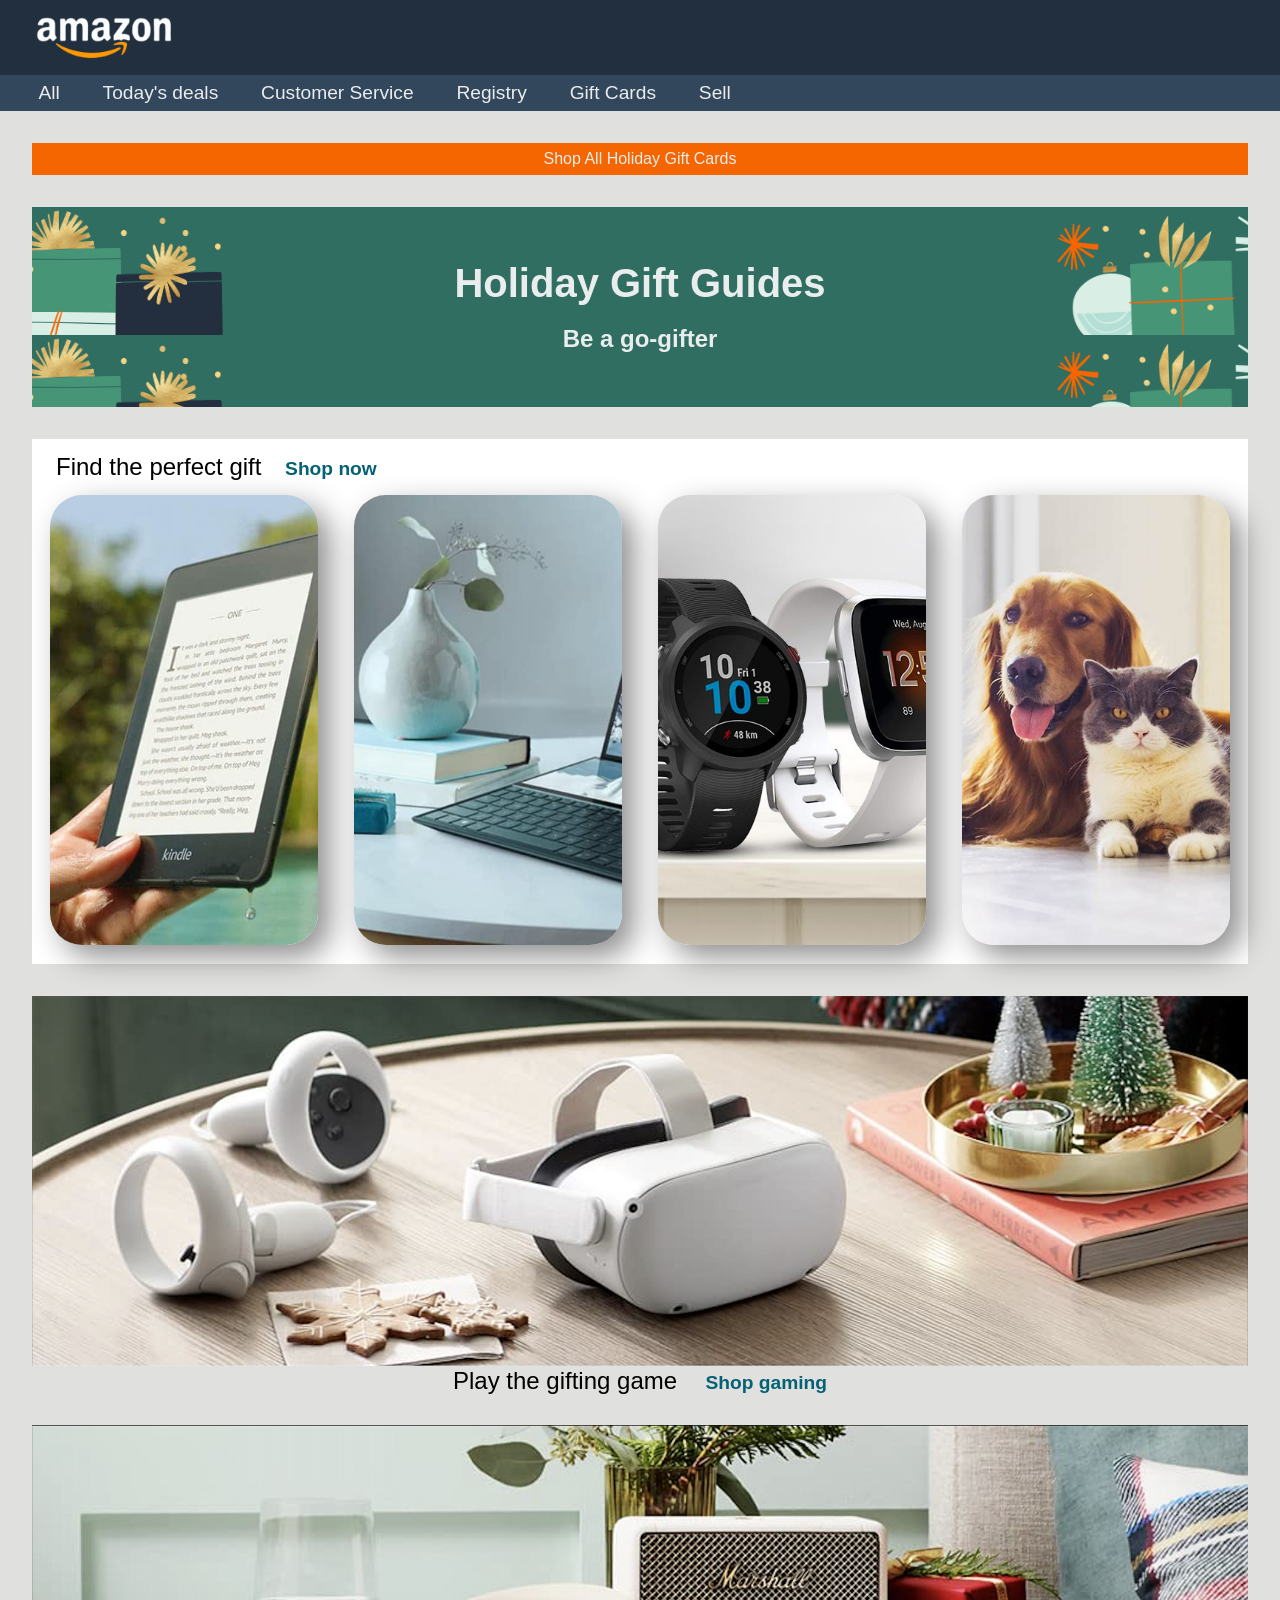
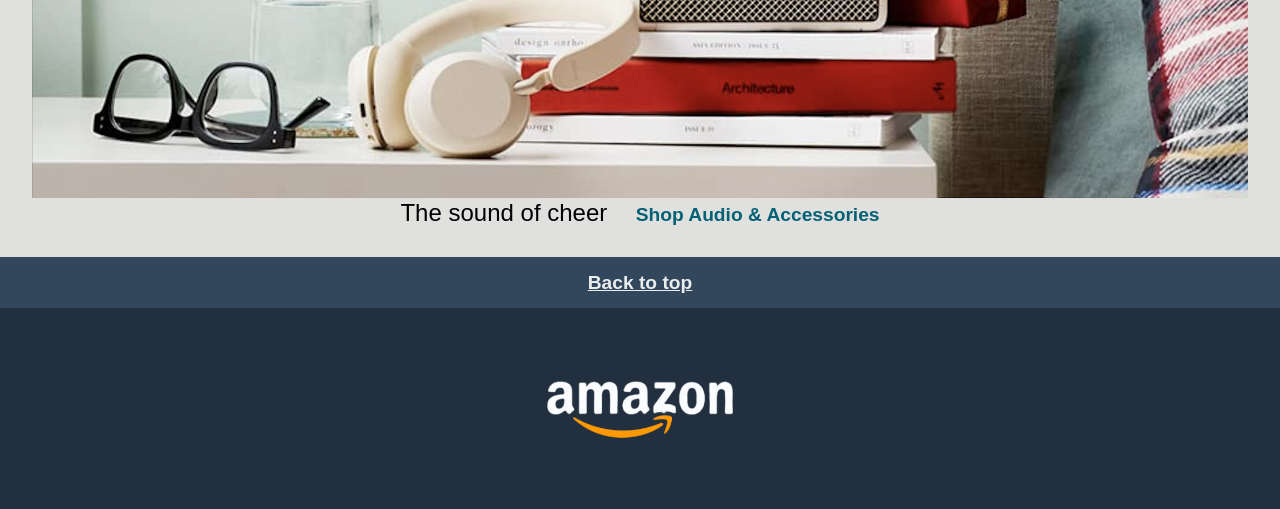
<file: Amazon Page/index.html>
<!doctype html>
<html lang="en">
  <head>
    <meta charset="UTF-8" />
    <meta name="viewport" content="width=device-width, initial-scale=1.0" />
    <title>Amazon</title>
    <link rel="stylesheet" href="../Amazon Page/assets/css/reset.css" />
    <link rel="stylesheet" href="../Amazon Page/assets/css/style.css" />
  </head>
  <body>
    <!-- HEADER -->
    <header>
      <!-- LOGO -->
      <div>
        <img src="../Amazon Page/assets/images/logo.png" alt="Logo Amazon" />
      </div>
      <!-- MENù -->
      <nav>
        <a href="#">All</a>
        <a href="#">Today's deals</a>
        <a href="#">Customer Service</a>
        <a href="#">Registry</a>
        <a href="#">Gift Cards</a>
        <a href="#">Sell</a>
      </nav>
    </header>
    <!-- MAIN -->
    <main>
      <!-- PRIMO BLOCCO ARANCIONE -->
      <div id="bg-orange">
        <p class="text-center">Shop All Holiday Gift Cards</p>
      </div>
      <!-- SECONDO BLOCCO VERDE -->
      <section id="secondo-blocco">
        <div id="bg-hgg">
          <div id="testi" class="text-center">
            <h1>Holiday Gift Guides</h1>
            <h2>Be a go-gifter</h2>
          </div>
        </div>
      </section>
      <!-- TERZO BLOCCO -->
      <section id="terzo-blocco" class="mar-top">
        <div id="testi-terzo-blocco">
          <h2>Find the perfect gift</h2>
          <a href="#">Shop now</a>
        </div>
        <div id="immagini" class="text-center">
          <img src="../Amazon Page/assets/images/img_1.jpg" alt="" />
          <img src="../Amazon Page/assets/images/img_2.jpg" alt="" />
          <img src="../Amazon Page/assets/images/img_3.jpg" alt="" />
          <img src="../Amazon Page/assets/images/img_4.jpg" alt="" />
        </div>
      </section>
      <!-- QUARTO BLOCCO -->
      <section id="quarto-blocco" class="mar-top">
        <div>
          <img src="../Amazon Page/assets/images/img_9.png" alt="" />
        </div>
        <div id="testi-quarto-blocco" class="text-center">
          <h2>Play the gifting game</h2>
          <a href="#">Shop gaming</a>
        </div>
      </section>
      <!-- QUINTO BLOCCO -->
      <section id="quinto-blocco" class="mar-top">
        <div>
          <img src="../Amazon Page/assets/images/img_10.png" alt="" />
        </div>
        <div id="testi-quinto-blocco" class="text-center">
          <h2>The sound of cheer</h2>
          <a href="#">Shop Audio & Accessories</a>
        </div>
      </section>
      <!-- SESTO BLOCCO -->
    </main>
    <footer>
      <section class="text-center" id="back-top">
        <a href="#">Back to top</a>
      </section>
      <section id="logo-footer" class="text-center">
        <img src="../Amazon Page/assets/images/logo.png" alt="Logo Amazon" />
      </section>
    </footer>
  </body>
</html>
</file>
<file: Amazon Page/assets/css/style.css>
/* GENERALI */
body {
  font-family: Arial, Helvetica, sans-serif;
  background-color: rgb(224, 224, 223);
}

h1 {
  font-size: 2.5em;
  font-weight: 600;
  color: #eaeded;
}

h2 {
  font-size: 1.5em;
}

a {
  font-size: 1.2em;
  font-weight: 700;
  color: rgb(5, 97, 116);
}

.text-center {
  text-align: center;
}

.mar-top {
  margin-top: 2em;
}

/* HEADER */

header div {
  background-color: #222f3e;
}

header div img {
  padding: 0.7em 2em;
  height: 50px;
}

header nav {
  background-color: #32465c;
  padding: 0.5em 0;
}

header nav a {
  color: #eaeded;
  padding-left: 2em;
  font-weight: 400;
}

/* MAIN */

main {
  padding: 2em;
}

#bg-orange {
  background-color: #f56600;
  padding: 0.5em 0;
}

main div p {
  color: #eaeded;
}

/* SECONDO BLOCCO */

#secondo-blocco {
  padding-top: 2em;
}

#secondo-blocco h2 {
  font-weight: 600;
  color: #eaeded;
}

#testi {
  position: absolute;
  top: 50%;
  left: 50%;
  transform: translate(-50%, -50%);
}

#testi h2 {
  margin-top: 1em;
}

#bg-hgg {
  position: relative;
  background-image: url("../images/bg-image.png");
  background-position: top center;
  height: 200px;
}

/* TERZO BLOCCO */

#terzo-blocco {
  background-color: white;
}

#testi-terzo-blocco {
  padding-top: 1em;
}

#testi-terzo-blocco h2 {
  display: inline-block;
  padding-left: 1em;
}

#testi-terzo-blocco a {
  padding-left: 1em;
}

#immagini img {
  height: 450px;
  width: 22%;
  object-fit: cover;
  border-radius: 2em;
  margin: 1em;
  box-shadow: 12px 12px 30px rgba(0, 0, 0, 0.446);
}

/* QUARTO BLOCCO */

#quarto-blocco img {
  width: 100%;
}

#testi-quarto-blocco h2 {
  display: inline-block;
  padding-right: 1em;
}

/* QUINTO BLOCCO */

#quinto-blocco img {
  width: 100%;
}

#testi-quinto-blocco h2 {
  display: inline-block;
  padding-right: 1em;
}

/* FOOTER */

#back-top {
  background-color: #32465c;
  padding: 1em;
}

#back-top a {
  text-decoration: underline;
  color: #eaeded;
}

#logo-footer {
  background-color: #222f3e;
}

#logo-footer img {
  width: 200px;
  padding: 4em 0;
}
</file>
